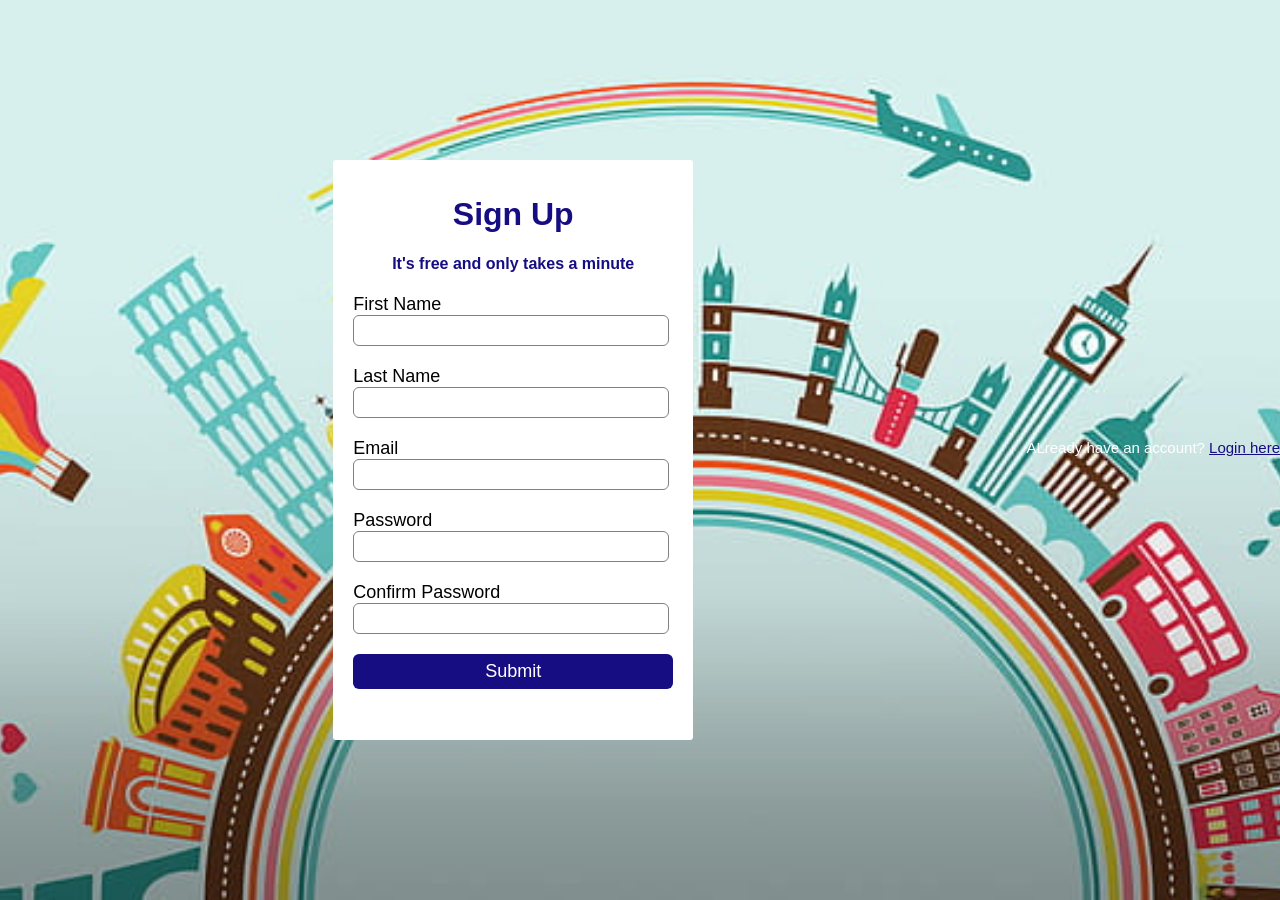
<file: index.html>
<!DOCTYPE html>
<html lang="en">
  <head>
     
    <title>Sign Up | By CodeArtistic</title>
    <link rel="stylesheet" href="style1.css" />
    <link href="https://fonts.googleapis.com/css2?family=Roboto:wght@300&display=swap" rel="stylesheet" />
  </head>
  <style>
    
    body {
        margin: 0;
        padding: 0;
        font-family: Arial, sans-serif;
        background-image: url('taa.jpg'); /* Replace 'your-image-url.jpg' with the actual path to your image */
        background-size: cover;
        background-position: center;
        height: 100vh;
        display: flex;
        align-items: center;
        justify-content: center;
    }

    .login-container {
        background: rgba(255, 255, 255, 0.8); /* Optional: Add a semi-transparent white background to make the form stand out */
        padding: 20px;
        border-radius: 10px;
        box-shadow: 0 0 10px rgba(0, 0, 0, 0.3);
    }

    /* Add additional styling for your login form elements here */
</style>
  <body>
 <div class="signup-box">
  
  <h1>Sign Up</h1>
  <h4>It's free and only takes a minute</h4>
  <form action="">
    <label for="">First Name</label>
    <input type="text" placeholder="">

    <label for="">Last Name</label>
    <input type="text" placeholder="">

    <label for="">Email</label>
    <input type="email" placeholder="">

    <label for="">Password</label>
    <input type="password" placeholder="">

    <label for=""> Confirm Password</label>
    <input type="password" placeholder="">
    <input type="button" value="Submit">
   </form>
 </div>
 <p class="para-2">
  ALready have an account? <a href="login.html">Login here</a>
 </p>
  </body>
</html>
</file>
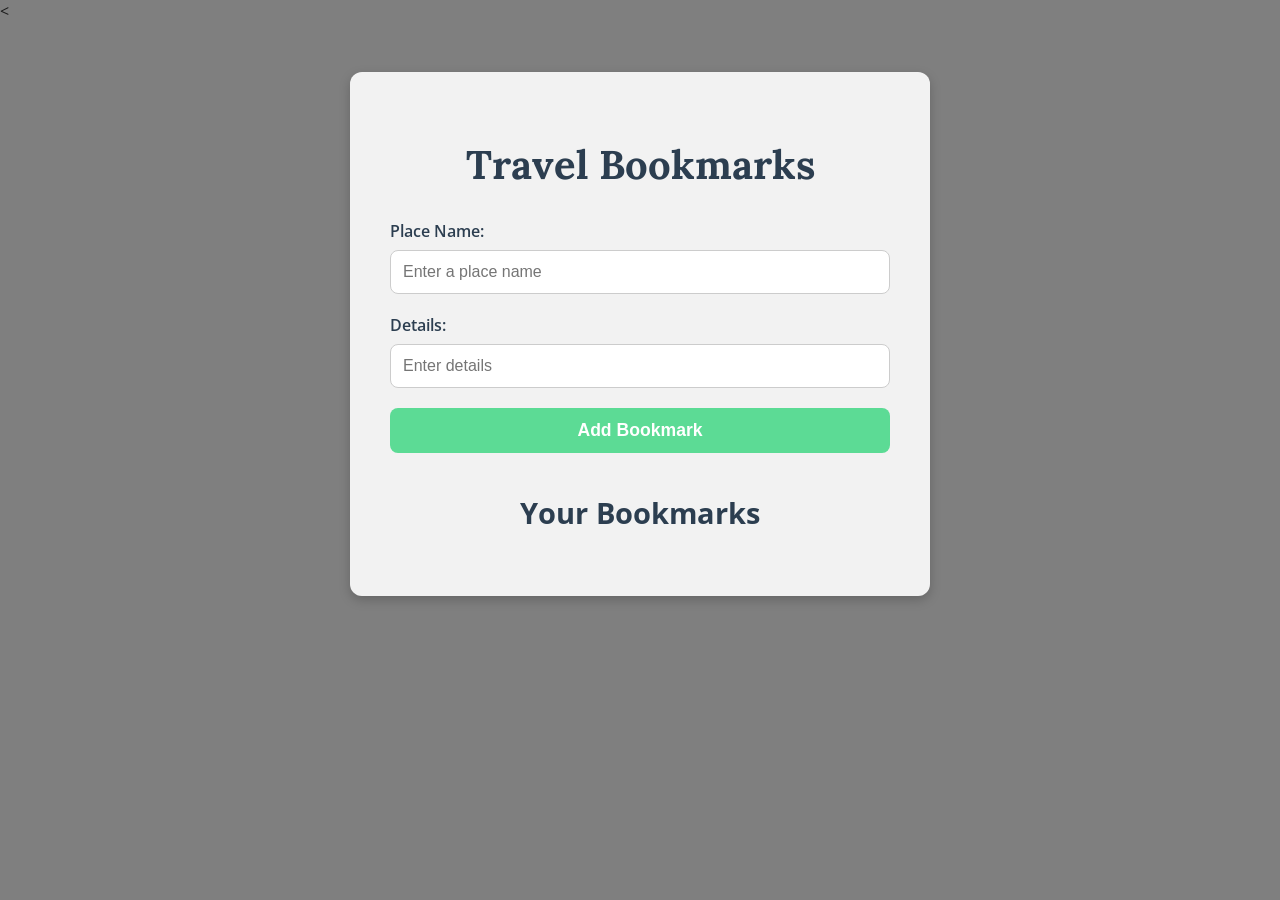
<file: b3.html>
<<!DOCTYPE html>
<html lang="en">
<head>
    <meta charset="UTF-8">
    <meta name="viewport" content="width=device-width, initial-scale=1.0">
    <title>Travel Assistant Bookmarks</title>
    
    <!-- Google Fonts -->
    <link href="https://fonts.googleapis.com/css2?family=Lora:wght@700&family=Open+Sans:wght@400;600&display=swap" rel="stylesheet">
    
    <style>
        /* Global Styles */
        body {
            font-family: 'Open Sans', sans-serif;
            margin: 0;
            padding: 0;
            min-height: 100vh;
            background: url('https://images.unsplash.com/photo-1507525428034-b723cf961d3e?ixlib=rb-4.0.3&auto=format&fit=crop&w=1950&q=80') no-repeat center center fixed;
            background-size: cover;
            position: relative;
            color: #333;
        }

        /* Overlay to darken the background for better readability */
        body::before {
            content: "";
            position: absolute;
            top: 0;
            left: 0;
            width: 100%;
            height: 100%;
            background: rgba(0, 0, 0, 0.5); /* Adjust opacity as needed */
            z-index: 1;
        }

        /* Container */
        .container {
            position: relative; /* To position above the overlay */
            background-color: rgba(255, 255, 255, 0.9);
            padding: 40px;
            border-radius: 12px;
            box-shadow: 0 4px 12px rgba(0, 0, 0, 0.2);
            max-width: 500px;
            width: 90%;
            margin: 50px auto;
            z-index: 2;
        }

        /* Heading */
        h1 {
            font-family: 'Lora', serif;
            text-align: center;
            margin-bottom: 30px;
            font-size: 2.5em;
            color: #2c3e50;
        }

        /* Form Styles */
        label {
            display: block;
            margin-bottom: 8px;
            font-weight: 600;
            color: #2c3e50;
        }

        input[type="text"] {
            width: 100%;
            padding: 12px;
            margin-bottom: 20px;
            border: 1px solid #ccc;
            border-radius: 8px;
            font-size: 1em;
            box-sizing: border-box;
        }

        button {
            width: 100%;
            padding: 12px;
            background-color: #5cdb95;
            border: none;
            border-radius: 8px;
            color: #fff;
            font-size: 1.1em;
            cursor: pointer;
            font-weight: bold;
            transition: background-color 0.3s ease;
        }

        button:hover {
            background-color: #45b583;
        }

        /* Bookmarks Section */
        h2 {
            margin-top: 40px;
            text-align: center;
            font-size: 1.8em;
            color: #2c3e50;
        }

        .bookmark-list {
            margin-top: 20px;
        }

        .bookmark-item {
            background-color: #f7f9fc;
            padding: 15px;
            margin-bottom: 15px;
            border-radius: 8px;
            display: flex;
            justify-content: space-between;
            align-items: center;
            border: 1px solid #ccc;
            transition: background-color 0.3s ease;
        }

        .bookmark-item:hover {
            background-color: #eaf2f8;
        }

        .remove-btn {
            background-color: #ff6b6b;
            border: none;
            border-radius: 5px;
            color: white;
            padding: 6px 12px;
            cursor: pointer;
            font-size: 0.9em;
            transition: background-color 0.3s ease;
        }

        .remove-btn:hover {
            background-color: #e74c3c;
        }

        /* Responsive Design */
        @media (max-width: 600px) {
            .container {
                padding: 20px;
            }

            h1 {
                font-size: 2em;
            }

            h2 {
                font-size: 1.5em;
            }
        }
    </style>
</head>
<body>

    <div class="container">
        <h1>Travel Bookmarks</h1>

        <label for="place">Place Name:</label>
        <input type="text" id="place" placeholder="Enter a place name" required>

        <label for="details">Details:</label>
        <input type="text" id="details" placeholder="Enter details" required>

        <button onclick="addBookmark()">Add Bookmark</button>

        <h2>Your Bookmarks</h2>
        <div id="bookmarkList" class="bookmark-list"></div>
    </div>

    <script>
        // Function to display bookmarks
        function displayBookmarks() {
            const bookmarkList = document.getElementById('bookmarkList');
            bookmarkList.innerHTML = '';  // Clear current bookmarks
            const bookmarks = JSON.parse(localStorage.getItem('bookmarks')) || [];

            bookmarks.forEach((bookmark, index) => {
                const div = document.createElement('div');
                div.classList.add('bookmark-item');

                const info = document.createElement('div');
                info.innerHTML = `<strong>${bookmark.place}</strong>: ${bookmark.details}`;

                const removeBtn = document.createElement('button');
                removeBtn.classList.add('remove-btn');
                removeBtn.textContent = 'Remove';
                removeBtn.onclick = () => removeBookmark(index);

                div.appendChild(info);
                div.appendChild(removeBtn);
                bookmarkList.appendChild(div);
            });
        }

        // Function to add a new bookmark
        function addBookmark() {
            const placeInput = document.getElementById('place');
            const detailsInput = document.getElementById('details');
            const place = placeInput.value.trim();
            const details = detailsInput.value.trim();

            if (place && details) {
                const bookmarks = JSON.parse(localStorage.getItem('bookmarks')) || [];
                bookmarks.push({ place, details });
                localStorage.setItem('bookmarks', JSON.stringify(bookmarks));
                placeInput.value = '';
                detailsInput.value = '';
                displayBookmarks();
            } else {
                alert('Please enter both place name and details.');
            }
        }

        // Function to remove a bookmark
        function removeBookmark(index) {
            const bookmarks = JSON.parse(localStorage.getItem('bookmarks'));
            bookmarks.splice(index, 1);
            localStorage.setItem('bookmarks', JSON.stringify(bookmarks));
            displayBookmarks();
        }

        // Display bookmarks when the page loads
        window.onload = displayBookmarks;
    </script>

</body>
</html>
</file>
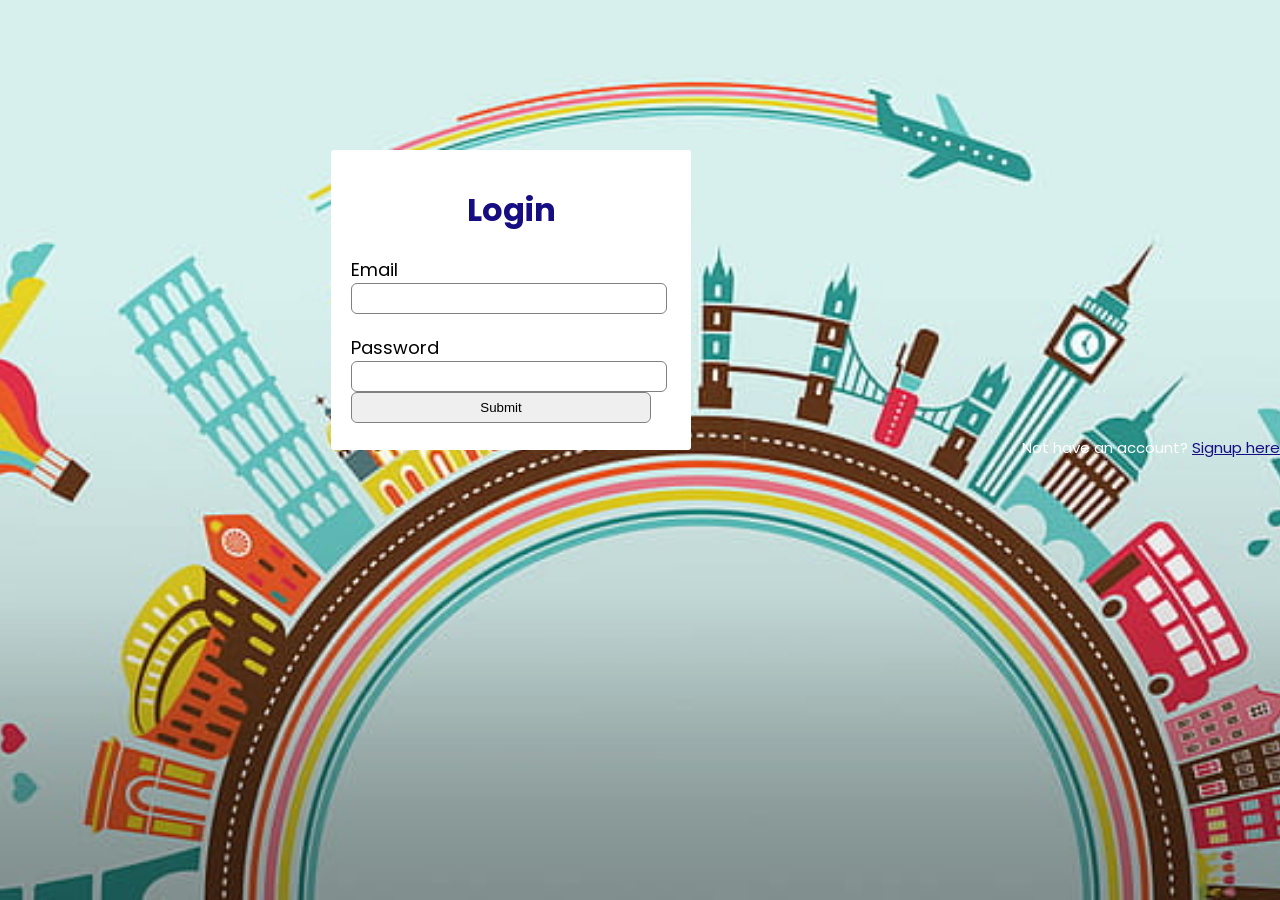
<file: login.html>
<!DOCTYPE html>
<html lang="en">
  <head>
    <style>
    
      body {
          margin: 0;
          padding: 0;
          font-family: Arial, sans-serif;
          background-image: url('taa.jpg'); /* Replace 'your-image-url.jpg' with the actual path to your image */
          background-size: cover;
          background-position: center;
          height: 100vh;
          display: flex;
          align-items: center;
          justify-content: center;
      }
  
      .login-container {
          background: rgba(255, 255, 255, 0.8); /* Optional: Add a semi-transparent white background to make the form stand out */
          padding: 20px;
          border-radius: 10px;
          box-shadow: 0 0 10px rgba(0, 0, 0, 0.3);
      }
  
      /* Add additional styling for your login form elements here */
  </style>
    <title>Login | By CodeArtistic</title>
    <link rel="stylesheet" href="style1.css" />
    <link href="https://fonts.googleapis.com/css2?family=Roboto:wght@300&display=swap" rel="stylesheet" />
    <script>
      function redirectToLocation() {
        window.location.href = "http://127.0.0.1:5000";
      }
    </script>
  </head>
  <body>
    <div class="login-box">
      <h1>Login</h1>
      <form onsubmit="redirectToLocation(); return false;">
        <label for="email">Email</label>
        <input type="email" placeholder="" id="email">

        <label for="password">Password</label>
        <input type="password" placeholder="" id="password">
        
        <input type="submit" value="Submit">
      </form>
    </div>
    <p class="para-2">
      Not have an account? <a href="index.html">Signup here</a>
    </p>
  </body>
</html>
</file>
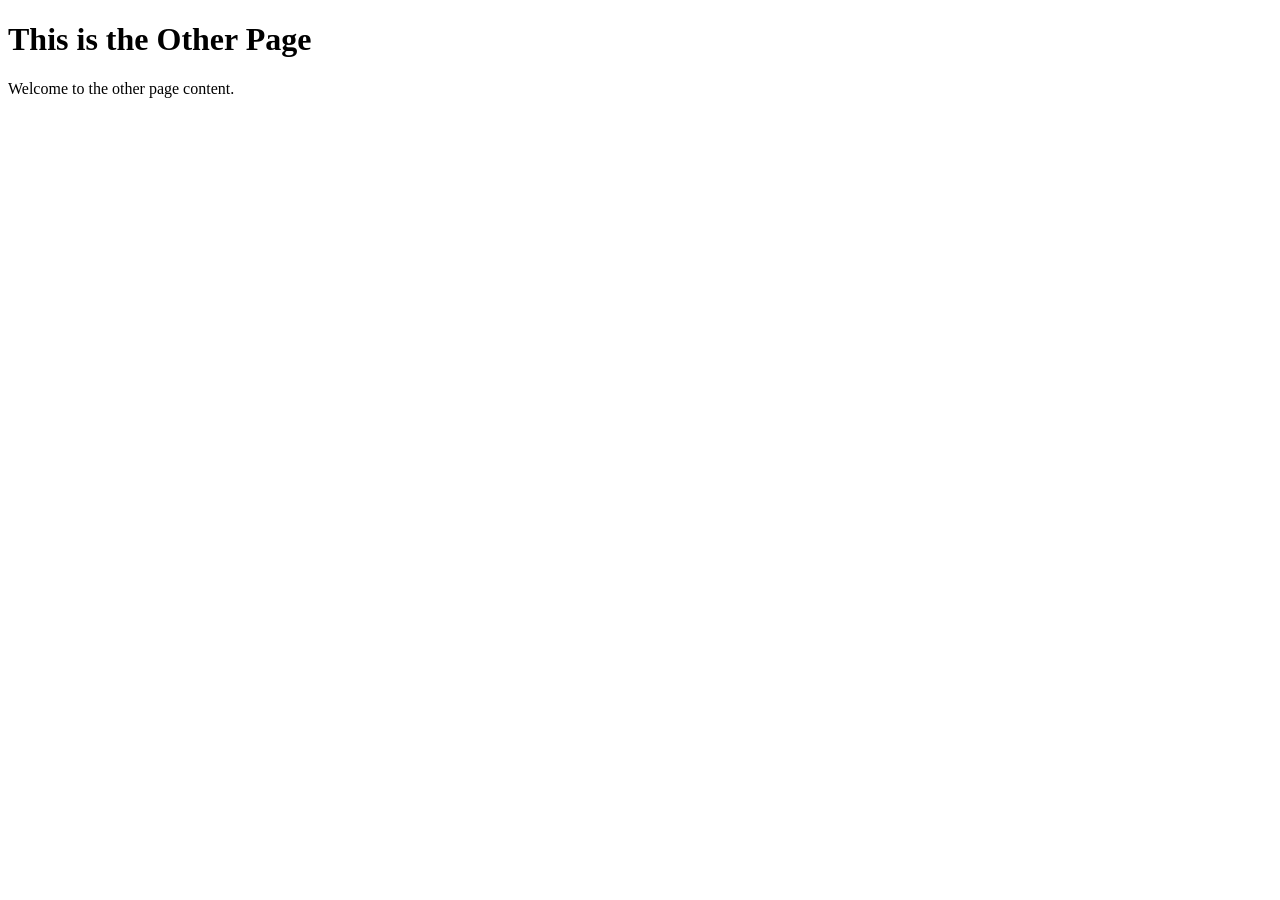
<file: next-page.html>
<!DOCTYPE html>
<html lang="en">
<head>
  <meta charset="UTF-8">
  <meta name="viewport" content="width=device-width, initial-scale=1.0">
  <title>Other Page</title>
</head>
<body>
  <h1>This is the Other Page</h1>
  <p>Welcome to the other page content.</p>
</body>
</html>
</file>
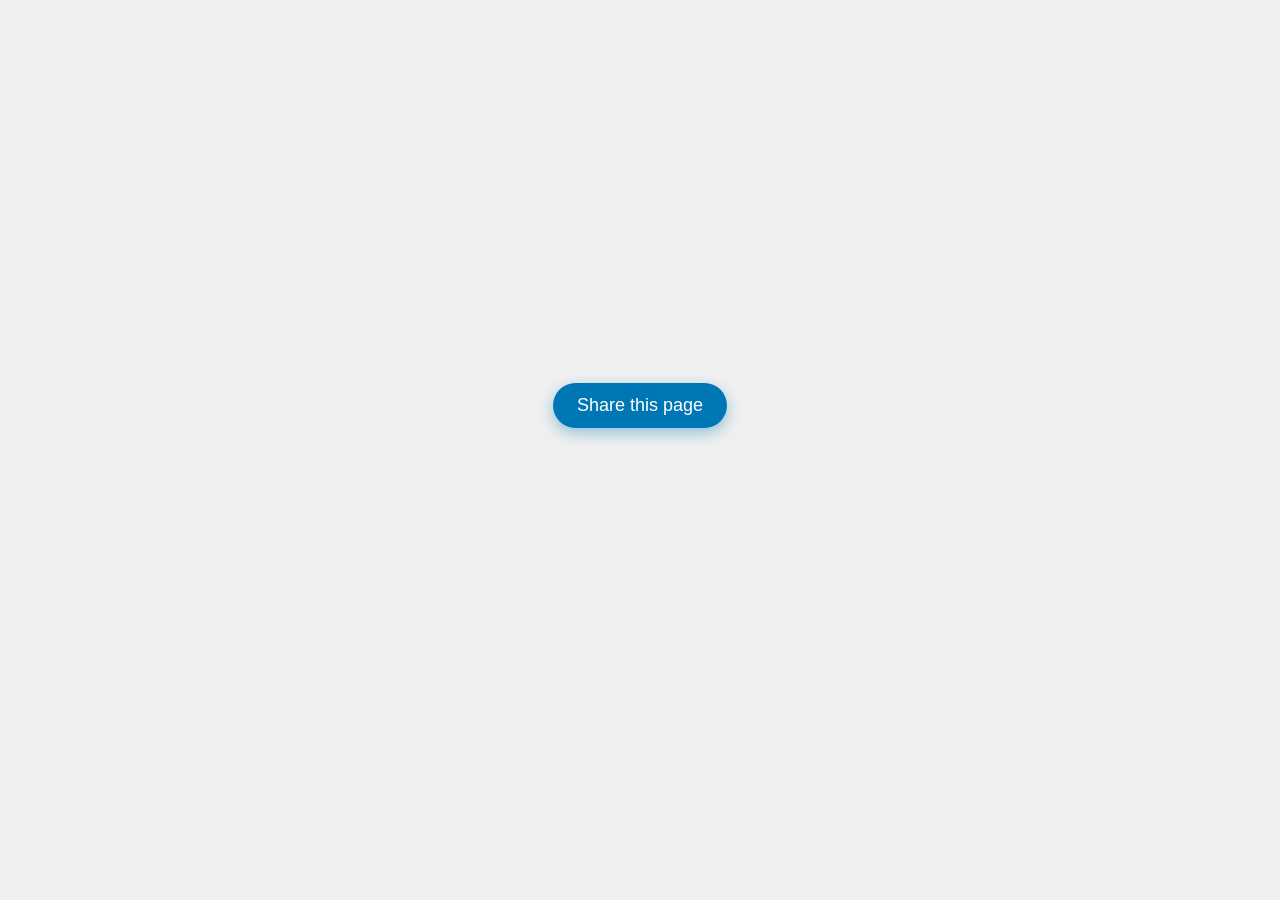
<file: socialmedia.html>
<!DOCTYPE html>
<html lang="en">
<head>
    <meta charset="UTF-8">
    <meta name="viewport" content="width=device-width, initial-scale=1.0">
    <title>Social Media Share Buttons</title>
    <style>
        /* Main body styling */
        body {
            font-family: 'Poppins', sans-serif;
            display: flex;
            justify-content: center;
            align-items: center;
            height: 100vh;
            background-color: #f0f0f0; /* Plain background color */
            margin: 0;
        }

        /* Container styling with transitions */
        .share-container {
            text-align: center;
            padding: 30px;
            /* Removed background color and shadow */
        }

        /* Smooth hover effect for container */
        .share-container:hover {
            transform: translateY(-15px);
        }

        /* Button styling with transition */
        button {
            background-color: #0077b5;
            color: white;
            border: none;
            padding: 12px 24px;
            font-size: 18px;
            cursor: pointer;
            border-radius: 25px;
            transition: background-color 0.4s ease, box-shadow 0.4s ease;
            box-shadow: 0 5px 15px rgba(0, 119, 181, 0.4);
        }

        /* Button hover transition */
        button:hover {
            background-color: #005582;
            box-shadow: 0 8px 25px rgba(0, 119, 181, 0.5);
        }

        /* Social Icons Container */
        .social-icons {
            display: flex;
            justify-content: center;
            gap: 20px;
            margin-top: 30px;
            opacity: 0;
            transform: translateY(20px);
            transition: opacity 0.5s ease, transform 0.5s ease;
            pointer-events: none;
        }

        /* Smooth visibility and animation of icons */
        .share-container:hover .social-icons {
            opacity: 1;
            pointer-events: all;
            transform: translateY(0);
        }

        /* Individual Icon Styles */
        .icon {
            width: 60px;
            height: 60px;
            display: flex;
            justify-content: center;
            align-items: center;
            border-radius: 50%;
            transition: transform 0.4s ease, box-shadow 0.4s ease;
            box-shadow: 0 5px 15px rgba(0, 0, 0, 0.2);
            position: relative;
        }

        /* Smooth hover effect for icons */
        .icon svg {
            width: 36px;
            height: 36px;
            fill: white;
            transition: transform 0.4s ease;
        }

        .icon:hover svg {
            transform: rotate(10deg);
        }

        /* Color customization for different icons */
        .facebook {
            background-color: #3b5998;
        }

        .instagram {
            background: radial-gradient(circle at 30% 107%, #fdf497 0%, #fdf497 5%, #fd5949 45%, #d6249f 60%, #285AEB 90%);
        }

        .twitter {
            background-color: #000000;
        }

        .telegram {
            background-color: #0088cc;
        }

        /* Scale and shadow effect when icons are hovered */
        .icon:hover {
            transform: scale(1.1);
            box-shadow: 0 10px 25px rgba(0, 0, 0, 0.3);
        }

        /* Responsive Design */
        @media (max-width: 600px) {
            .social-icons {
                gap: 15px;
            }

            button {
                font-size: 16px;
                padding: 10px 20px;
            }

            .icon {
                width: 50px;
                height: 50px;
            }

            .icon svg {
                width: 30px;
                height: 30px;
            }
        }
    </style>
</head>
<body>
    <div class="share-container">
        <button id="share-btn">Share this page</button>
        <div id="social-icons" class="social-icons">
            <a href="https://www.facebook.com/profile.php?id=61566558724186" target="_blank" class="icon facebook">
                <svg viewBox="0 0 126.22 246"><path d="M173.6,27h35.92V70.19h-29.7c-15,2.39-14,19.79-14,19.79v29.33h47.27l-7.05,47.52H166.33V273H119.19V166.09H86.89V119.31h32.3V87.74A68.5,68.5,0,0,1,127,55.49c5.27-9.87,14-20.18,28.41-25.47A53,53,0,0,1,173.6,27Z" transform="translate(-86.89 -27)"/></svg>
            </a>
            <a href="https://www.instagram.com/travelling_assiatant15?igsh=MWVud3djOG1mYzc3" target="_blank" class="icon instagram">
                <svg viewBox="0 0 246.15 246.15"><path d="M201,51.5A47.49,47.49,0,0,1,248.41,99V200.88A47.49,47.49,0,0,1,201,248.32H99a47.49,47.49,0,0,1-47.44-47.44V99A47.49,47.49,0,0,1,99,51.5H201m0-24.66H99A72.11,72.11,0,0,0,26.92,99V200.88A72.12,72.12,0,0,0,99,273H201a72.12,72.12,0,0,0,72.11-72.11V99A72.11,72.11,0,0,0,201,26.84Z" transform="translate(-26.92 -26.84)"/><path d="M150,124.34a25.57,25.57,0,1,1-25.57,25.57A25.6,25.6,0,0,1,150,124.34m0-24.66a50.24,50.24,0,1,0,50.23,50.23A50.23,50.23,0,0,0,150,99.68Z" transform="translate(-26.92 -26.84)"/><circle class="cls-1" cx="189.98" cy="55.33" r="13.81"/></svg>
            </a>
            <a href="https://x.com/TRAVELLING_15" target="_blank" class="icon twitter">
                <svg xmlns="http://www.w3.org/2000/svg" width="16" height="16" fill="currentColor" class="fa-brands fa-x-twitter" viewBox="0 0 16 16">
  <path d="M12.6.75h2.454l-5.36 6.142L16 15.25h-4.937l-3.867-5.07-4.425 5.07H.316l5.733-6.57L0 .75h5.063l3.495 4.633L12.601.75Zm-.86 13.028h1.36L4.323 2.145H2.865z"/>
</svg>
            </a>
            <a href="https://t.me/+IyAK0C0UnxI5ZDE1" target="_blank" class="icon telegram">
                <svg xmlns="http://www.w3.org/2000/svg" viewBox="0 0 16 16" fill="currentColor" width="36" height="36">
                    <path d="M16 8A8 8 0 1 1 0 8a8 8 0 0 1 16 0M8.287 5.906q-1.168.486-4.666 2.01-.567.225-.595.442c-.03.243.275.339.69.47l.175.055c.408.133.958.288 1.243.294q.39.01.868-.32 3.269-2.206 3.374-2.23c.05-.012.12-.026.166.016s.042.12.037.141c-.03.129-1.227 1.241-1.846 1.817-.193.18-.33.307-.358.336a8 8 0 0 1-.188.186c-.38.366-.664.64.015 1.088.327.216.589.393.85.571.284.194.568.387.936.629q.14.092.27.187c.331.236.63.448.997.414.214-.02.435-.22.547-.82.265-1.417.786-4.486.906-5.751a1.4 1.4 0 0 0-.013-.315.34.34 0 0 0-.114-.217.53.53 0 0 0-.31-.093c-.3.005-.763.166-2.984 1.09"/>
                </svg>
            </a>
        </div>
    </div>
</body>
</html>
</file>
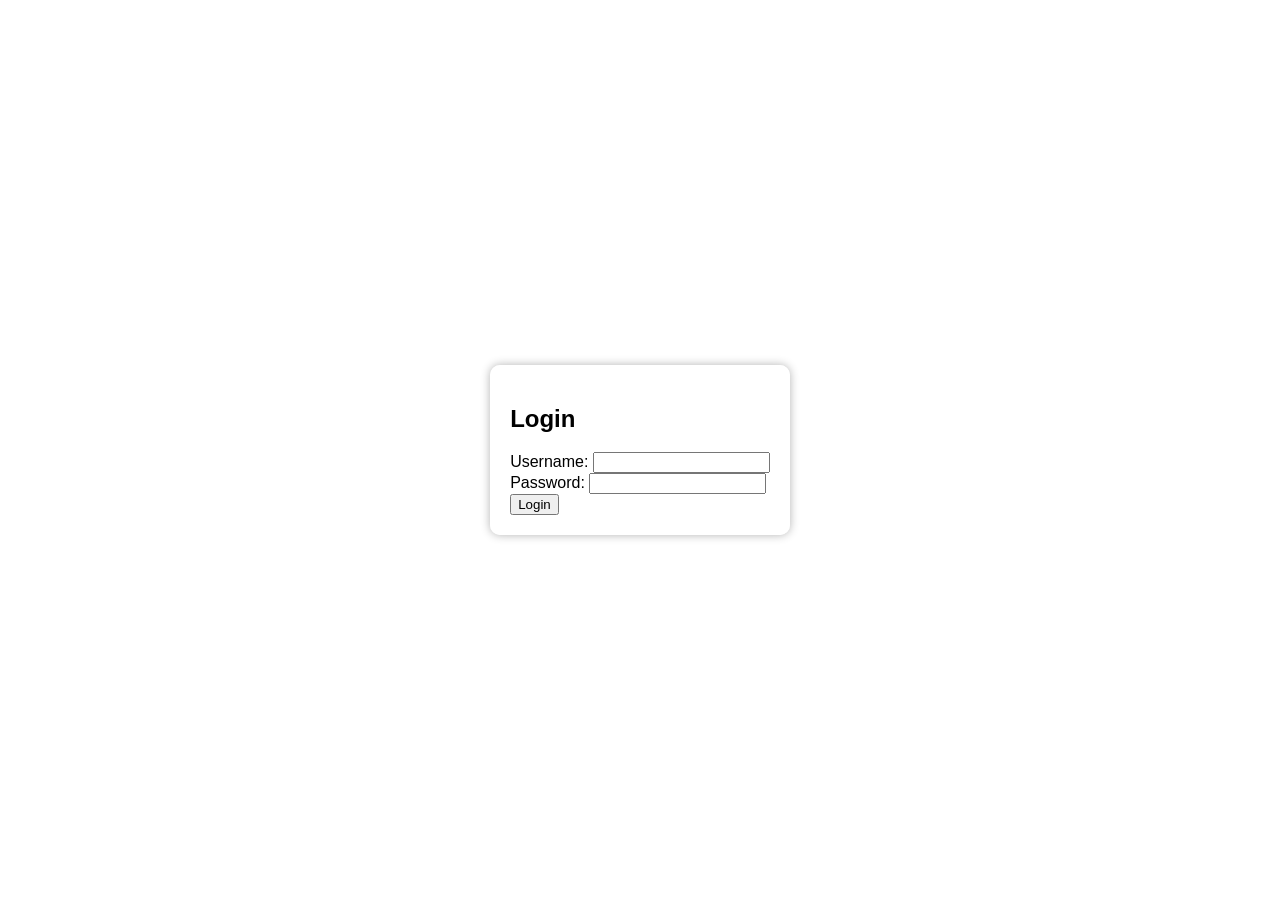
<file: Untitled-1.html>
<!DOCTYPE html>
<html lang="en">
<head>
    <meta charset="UTF-8">
    <meta name="viewport" content="width=device-width, initial-scale=1.0">
    <title>Login Page</title>
    <style>
        body {
            margin: 0;
            padding: 0;
            font-family: Arial, sans-serif;
            background-image: url(''); /* Replace 'your-image-url.jpg' with the actual path to your image */
            background-size: cover;
            background-position: center;
            height: 100vh;
            display: flex;
            align-items: center;
            justify-content: center;
        }

        .login-container {
            background: rgba(255, 255, 255, 0.8); /* Optional: Add a semi-transparent white background to make the form stand out */
            padding: 20px;
            border-radius: 10px;
            box-shadow: 0 0 10px rgba(0, 0, 0, 0.3);
        }

        /* Add additional styling for your login form elements here */
    </style>
</head>
<body>
    <div class="login-container">
        <h2>Login</h2>
        <form>
            <!-- Your login form elements go here -->
            <label for="username">Username:</label>
            <input type="text" id="username" name="username" required>
            <br>
            <label for="password">Password:</label>
            <input type="password" id="password" name="password" required>
            <br>
            <input type="submit" value="Login">
        </form>
    </div>
</body>
</html>
</file>
<file: style1.css>
@import url('https://fonts.googleapis.com/css2?family=Hind&family=Kaushan+Script&family=Poppins:ital,wght@0,200;0,300;0,400;0,500;0,600;1,200&display=swap');

body{
  background-color: #535cb0;
font-family: 'poppins',sans-serif;
}
.signup-box{
  width: 360px;
  height: 580px;
  margin: auto;
  background-color: white;
  border-radius: 3px;
}
.login-box{
  width: 360px;
  height: 300px;
  margin: auto;
  background-color: white;
  margin-top: 150px;
  border-radius: 3px;
}
h1{
  text-align: center;
  padding-top: 15px;
  color: #170d83;
}
h4{
  text-align: center;
  color: #170d83;

}
form{
  width: 300px;
  margin-left: 20px;
}
form label{
  display: flex;
  margin-top: 20px;
  font-size: 18px;
}
form input{
  width: 100%;
  padding: 7px;
  border: none;
  border: 1px solid gray;
  border-radius: 6px;
  outline: none;
}
input[type="button"]{
  width: 320px;
  height: 35px;
  margin-top: 20px;
  border: none;
  background-color: #170d83;
  color: white;
  font-size: 18px;
}
p{
  text-align: center;
  padding-top: 20px;
  font-size: 15px;

}
.para-2{
  text-align: center;
  font-size: 15px;
  color: white;
  margin-top: -10PX;
}
.para-2 a{
  color: #170d83;
}
</file>
